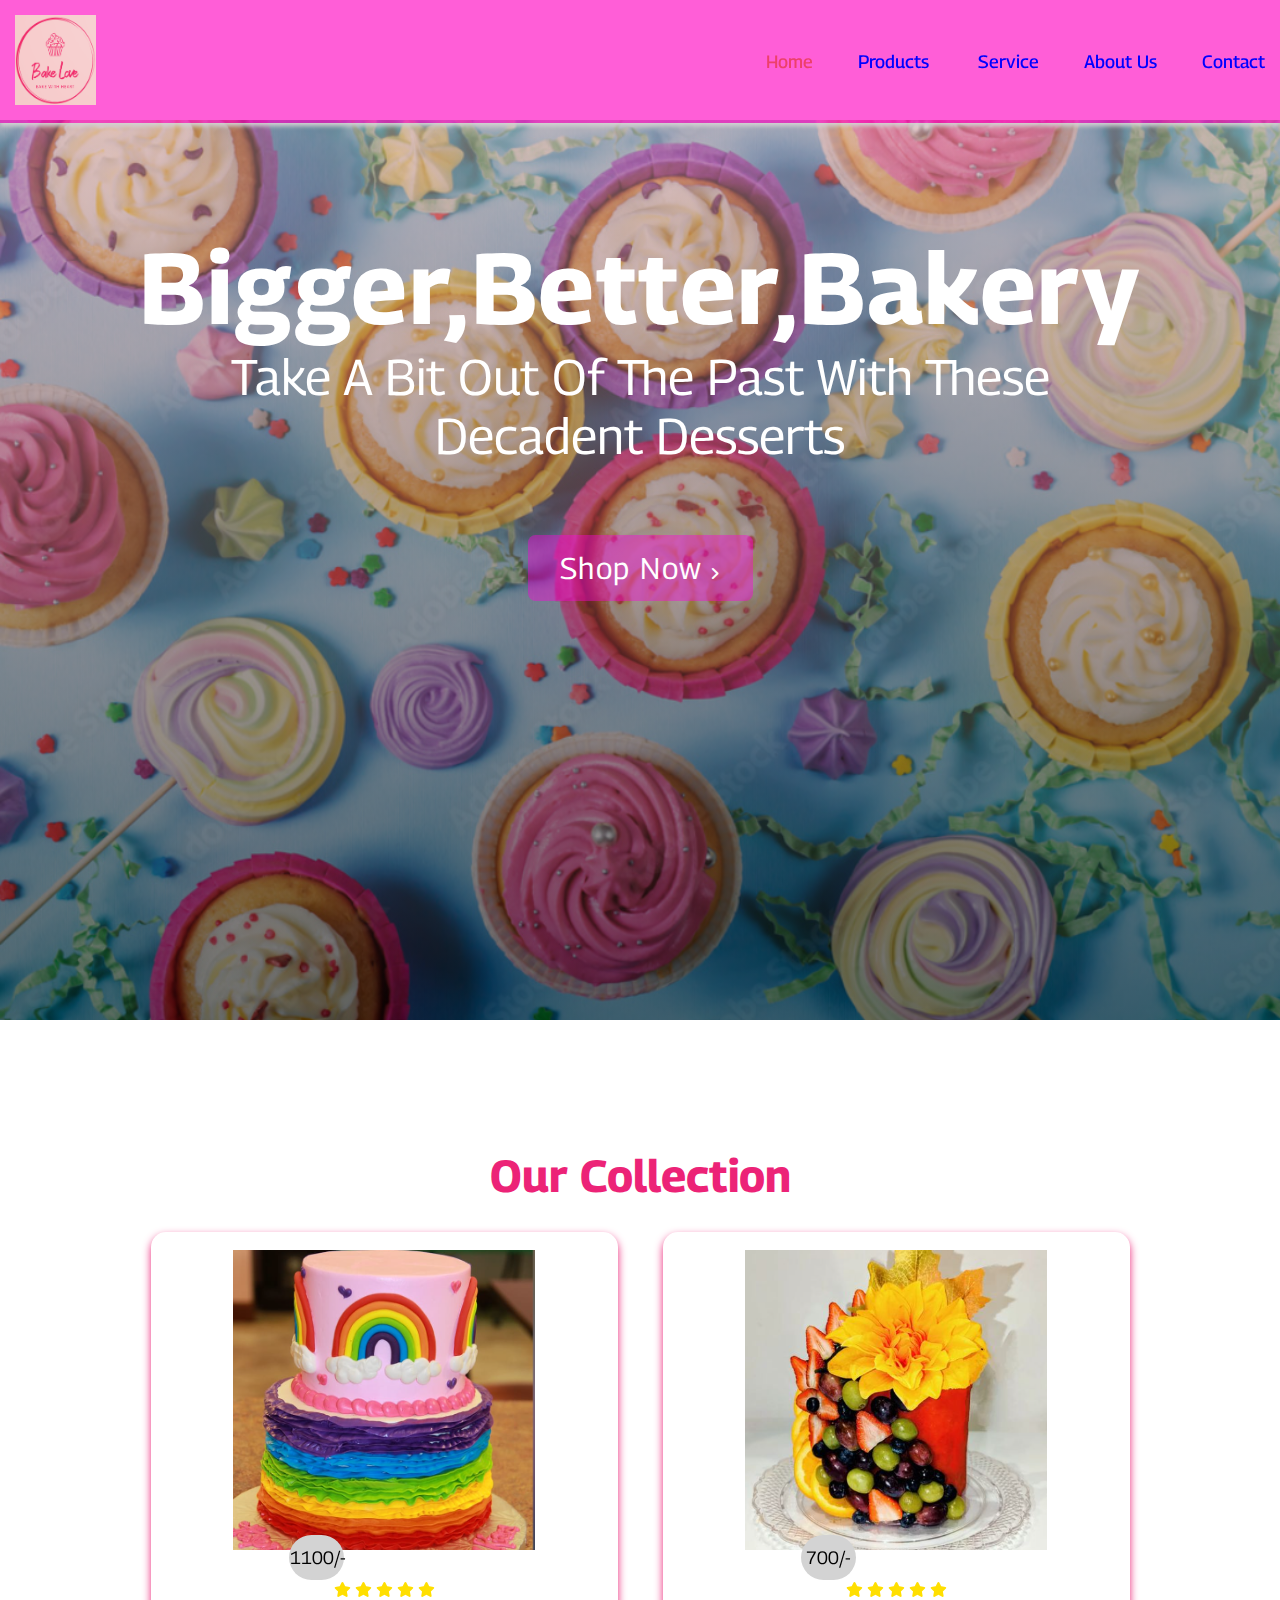
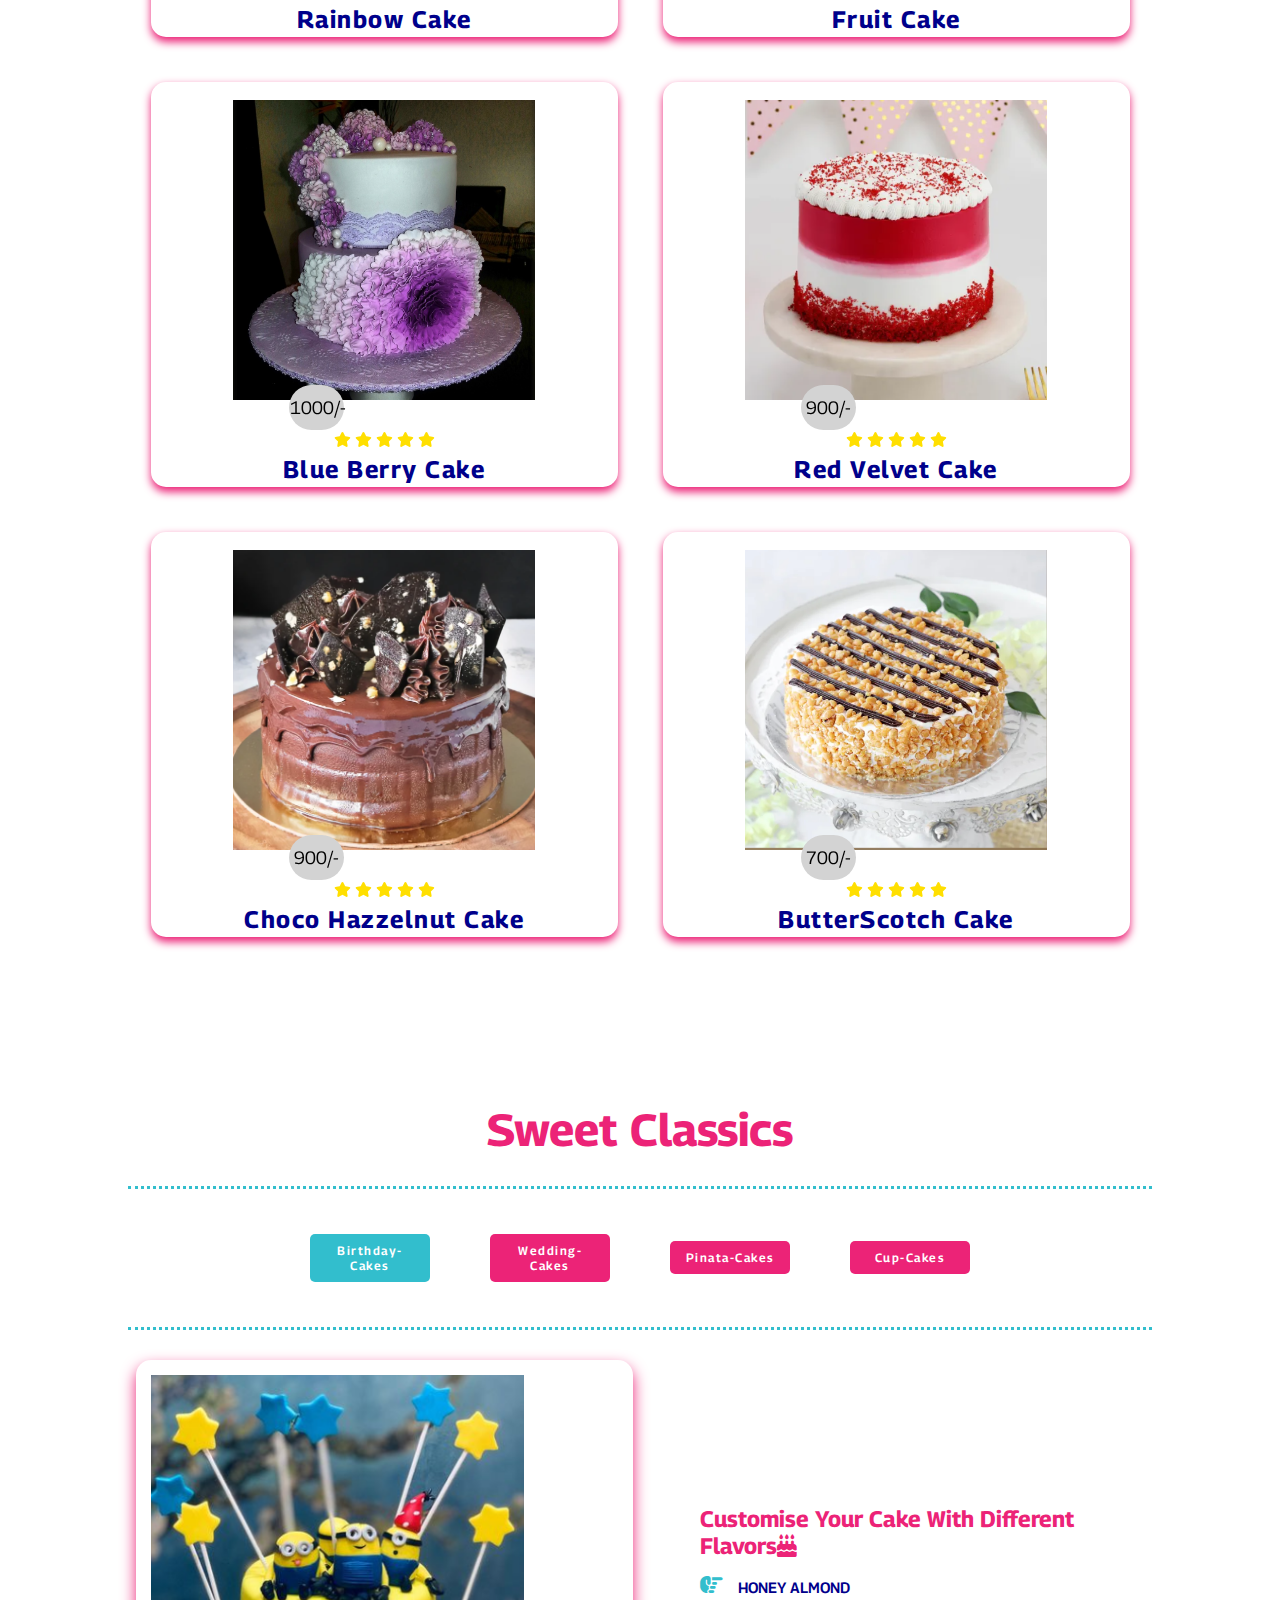
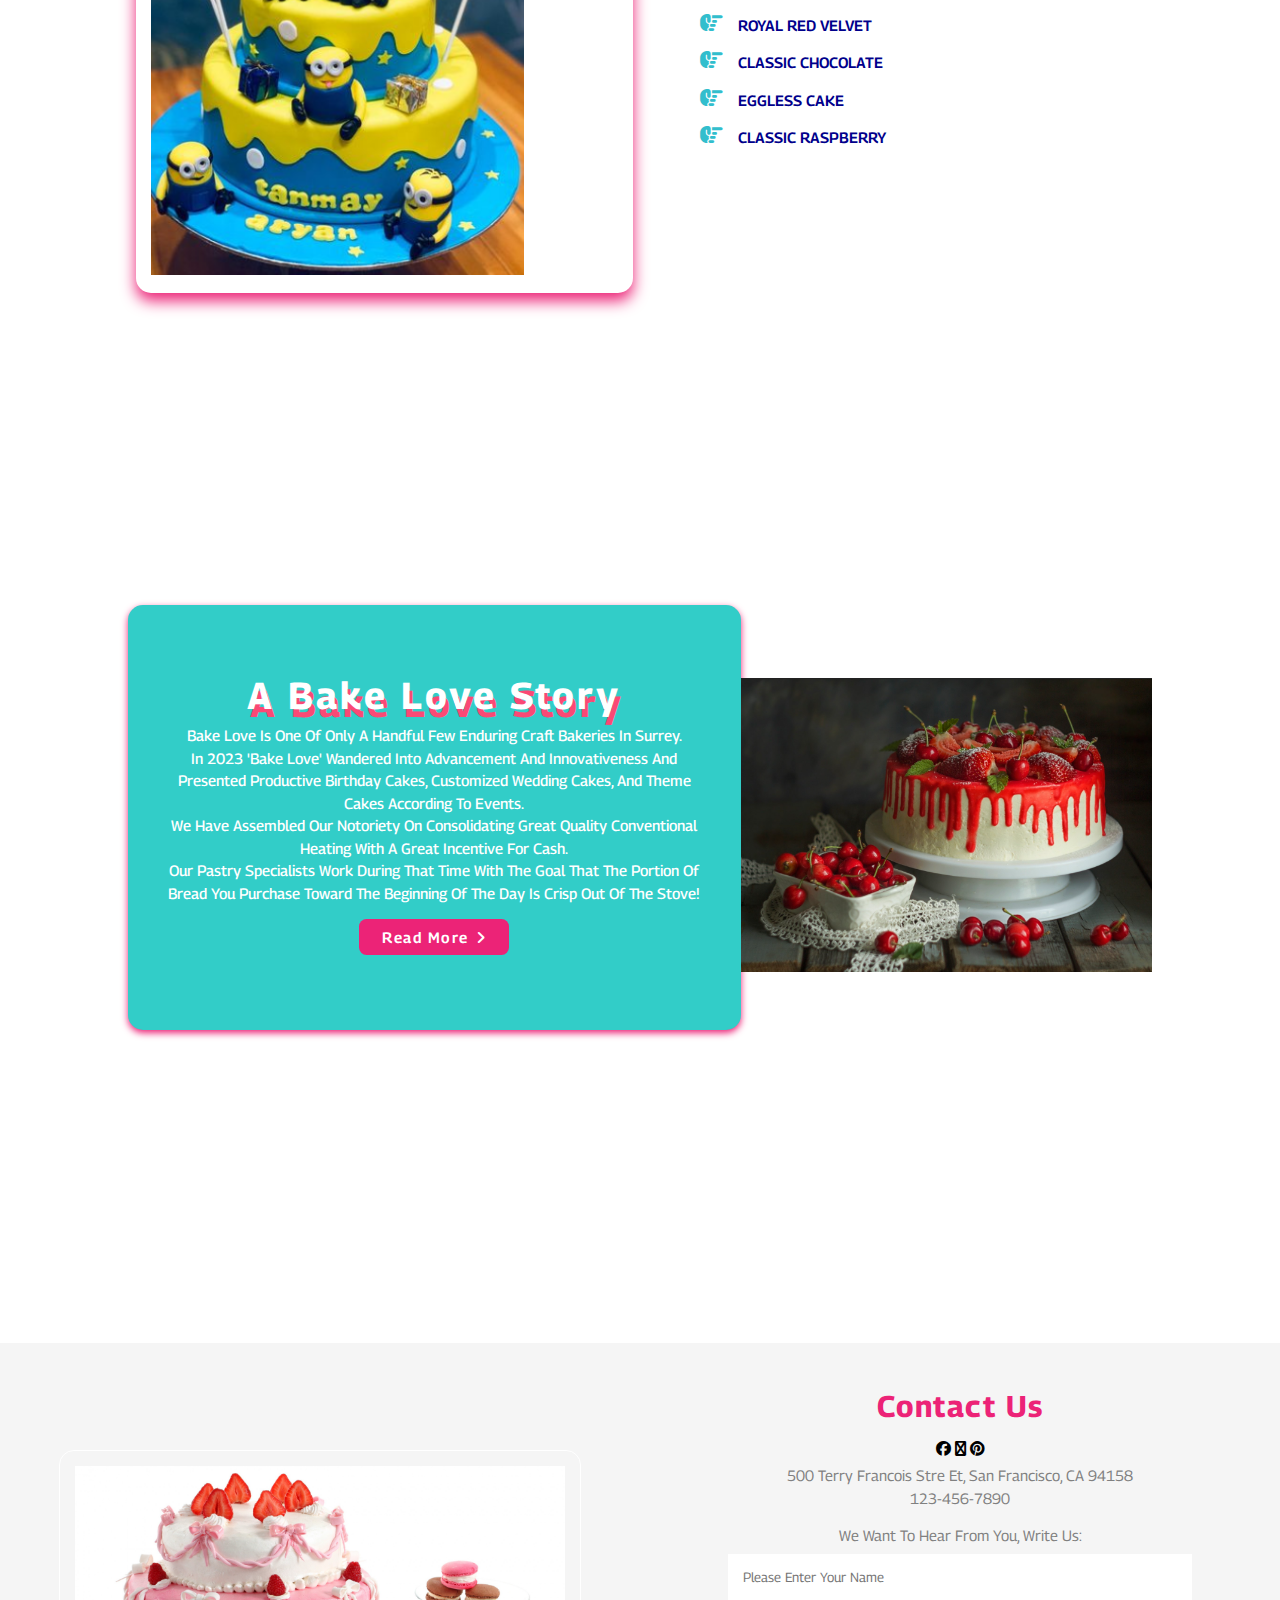
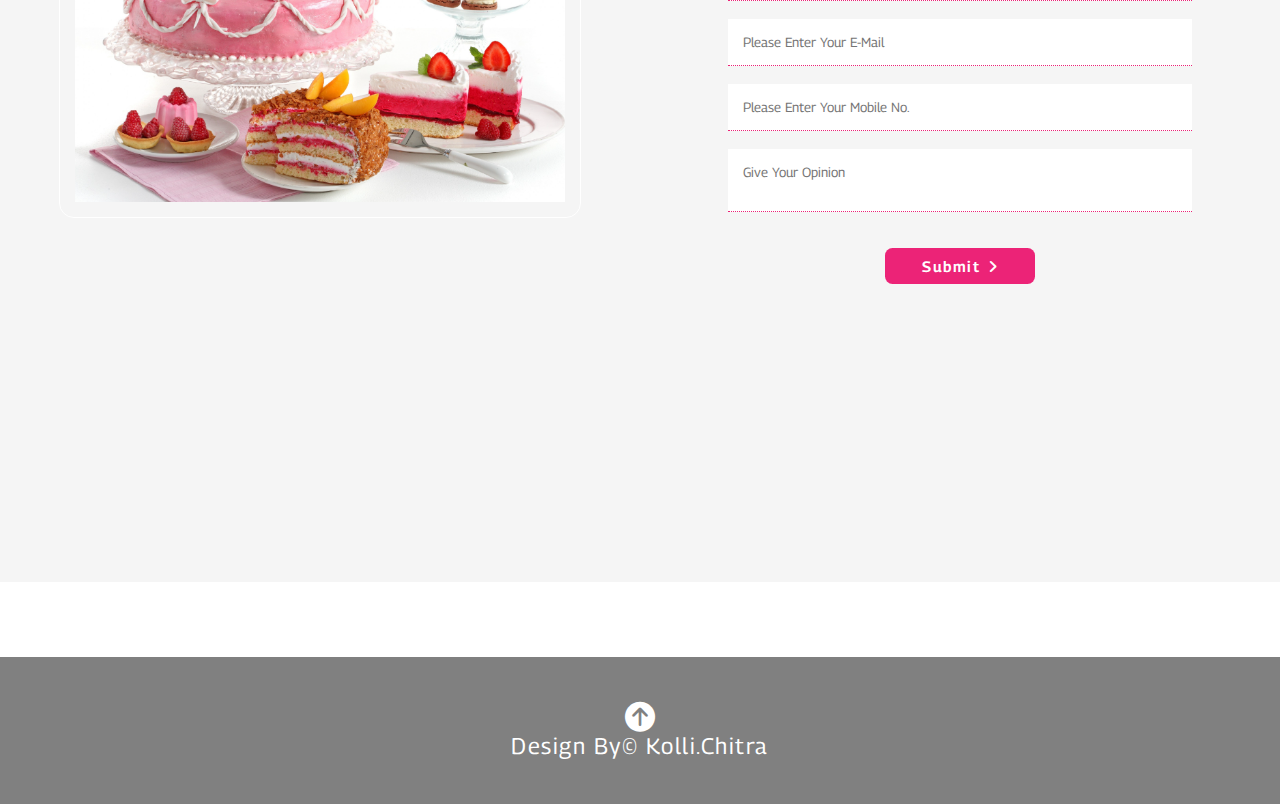
<file: index.html>
<!DOCTYPE html>
<html lang="en">
<head>
    <meta charset="UTF-8">
    <meta http-equiv="X-UA-Compatible" content="IE=edge">
    <meta name="viewport" content="width=device-width, initial-scale=1.0">
    <link rel="stylesheet" href="style.css">
    <link rel="stylesheet" href="https://cdnjs.cloudflare.com/ajax/libs/font-awesome/6.3.0/css/all.min.css">
    <title>Template for cake website</title>
</head>
<body>
    <header>
        <a href="#home" class="logo"><img src="logo.png"heigth="90%" width="90%" ></a>
        <nav class="navigate">
            <ul>
                <li><a href="#home" class="active">home</a></li>
                <li><a href="#product">products</a></li> &nbsp;
                <li><a href="#service">Service</a></li>
                <li><a href="#about">about us</a></li>
                <li><a href="#contact">contact</a></li>
            </ul>
        </nav>
        <div id="menu"><i class='fa-solid fa-bars'></i></div>
    </header>
<!---------------------------------home--------------------------------->
<section id="home" class="home">
    <h1>Bigger,Better,Bakery</h1>
    <p>Take a bit out of the past with these decadent desserts</p>
    <div class="home-btn">
        <button class="shop-now">shop now<i class="fas fa-angle-right"></i></button>
    </div>
</section>
<!-------------------------------------product--------------------------------->
<section id="product" class="product">
    <h1 class="title">Our Collection</h1>
    <div class="cake-product">
        <div class="inner-cake-row">
            <div class="inner-cake-col">
                <img src="rainbow cake.png" alt="">
                <div class="cake-price">
                    <p>1100/-</p>
                </div>
                <div class="cake-star">
                    <i class="fas fa-star"></i>
                    <i class="fas fa-star"></i>
                    <i class="fas fa-star"></i>
                    <i class="fas fa-star"></i>
                    <i class="fas fa-star"></i>
                </div>
                <h2>Rainbow Cake</h2>
                
            </div>
            <div class="inner-cake-col">
                <img src="fruitcake.png" alt="">
                <div class="cake-price">
                    <p>700/-</p>
                </div>
                <div class="cake-star">
                    <i class="fas fa-star"></i>
                    <i class="fas fa-star"></i>
                    <i class="fas fa-star"></i>
                    <i class="fas fa-star"></i>
                    <i class="fas fa-star"></i>
                </div>
                <h2>Fruit Cake</h2>
                
            </div>
            <div class="inner-cake-col">
                <img src="blueberry cake.png" alt="">
                <div class="cake-price">
                    <p>1000/-</p>
                </div>
                <div class="cake-star">
                    <i class="fas fa-star"></i>
                    <i class="fas fa-star"></i>
                    <i class="fas fa-star"></i>
                    <i class="fas fa-star"></i>
                    <i class="fas fa-star"></i>
                </div>
                <h2>Blue Berry Cake</h2>
                
            </div>
            <div class="inner-cake-col">
                <img src="red velvet.png" alt="">
                <div class="cake-price">
                    <p>900/-</p>
                </div>
                <div class="cake-star">
                    <i class="fas fa-star"></i>
                    <i class="fas fa-star"></i>
                    <i class="fas fa-star"></i>
                    <i class="fas fa-star"></i>
                    <i class="fas fa-star"></i>
                </div>
                <h2>Red Velvet Cake</h2>
                
            </div>
            <div class="inner-cake-col">
                <img src="choco hazzelnut.png" alt="">
                <div class="cake-price">
                    <p>900/-</p>
                </div>
                <div class="cake-star">
                        <i class="fas fa-star"></i>
                        <i class="fas fa-star"></i>
                        <i class="fas fa-star"></i>
                        <i class="fas fa-star"></i>
                        <i class="fas fa-star"></i>
                </div>
                <h2>Choco Hazzelnut Cake</h2>
                
            </div>
            <div class="inner-cake-col">
                <img src="butterscotch cake.png" alt="">
                <div class="cake-price">
                    <p>700/-</p>
                </div>
                <div class="cake-star">
                        <i class="fas fa-star"></i>
                        <i class="fas fa-star"></i>
                        <i class="fas fa-star"></i>
                        <i class="fas fa-star"></i>
                        <i class="fas fa-star"></i>
                </div>
                <h2>ButterScotch Cake</h2>
                
            </div>
        </div>
    </div>
</section>
<!-------------------------------------services----------------------------->
<section id="service" class="service">
    <h1 class="title">Sweet Classics</h1>
    <div class="cake-list">
        <a class="btn1 active" data-src="birthday.png">Birthday-Cakes</a>
        <a class="btn1" data-src="wedding.png">Wedding-Cakes</a>
        <a class="btn1" data-src="pinata.png">Pinata-Cakes</a>
        <a class="btn1" data-src="cupcakes.png">Cup-Cakes</a>
    </div>
    <div class="cake-row">
        <div class="image">
            <img src="birthday.png" id="cake-img" alt="img">
        </div>
        <div class="cake-content">
            <div class="cake-info">
                <h3>Customise your cake with different Flavors<i class="fas fa-birthday-cake"></i></h3>
                <a><i class="fas fa-hand-point-right"></i>HONEY ALMOND</a><br>
                <a><i class="fas fa-hand-point-right"></i>ROYAL RED VELVET</a><br>
                <a><i class="fas fa-hand-point-right"></i>CLASSIC CHOCOLATE</a><br>
                <a><i class="fas fa-hand-point-right"></i>EGGLESS CAKE</a><br>
                <a><i class="fas fa-hand-point-right"></i>CLASSIC RASPBERRY</a><br>
            </div>
        </div>
    </div>
</section>

<!-------------------------------------About--------------------------------->
<section id="about" class="about">
    
    <div class="about-content">
        <h2>A Bake Love story</h2>
        <p>Bake Love is one of only a handful few enduring Craft Bakeries in Surrey.<br>
            In 2023 'Bake Love' wandered into advancement and innovativeness and presented productive Birthday Cakes, Customized Wedding Cakes, and Theme Cakes according to events.<br>
            We have assembled our notoriety on consolidating great quality conventional heating with a great incentive for cash.<br>
            Our pastry specialists work during that time with the goal that the portion of bread you purchase toward the beginning of the day is crisp out of the stove!<br>
        </p>
        <button class="btn">Read more<i class="fas fa-angle-right"></i></button>
    </div>
    <div class="imag">
        <img src="img.png" alt="">
    </div>
</section>
<!---------------------------------------------------------footer-------------------------------------------------------------------------------------------------------------------------------------->
<footer class="contact" id="contact">
    <div class="cake-contact">
        <div class="cake-contact-row">
            <div class="cake-contact-col">
                <img src="contact.png" alt=" " class="imgs">
            </div>
            <div class="cake-contact-col">
                <h1>Contact Us</h1>
                <div class="social">
                    <i class="fab fa-facebook"></i>
                    <i class="fa fa-instagram"></i>
                    <i class="fab fa-pinterest"></i>
                </div>
                <p>500 Terry Francois Stre et, San Francisco, CA 94158<br>123-456-7890</p>
                <p>We want to hear from you, write us:</p>
                <form id="formdetails" method="get">
                    <input type="text" name="name" id="name" placeholder="Please Enter Your Name" required>
                    <input type="text" name="email" id="email" placeholder="Please Enter Your E-mail" required>
                    <input type="text" name="mobile" id="mobile" placeholder="Please Enter Your Mobile No." required>
                    <textarea row="8" col="10" name="msg" placeholder="Give Your Opinion"></textarea>
                    <button class="btn">Submit<i class="fas fa-angle-right"></i></button>
                </form>
            </div>
        </div>
            <div class="map">
                <iframe src=""
                width="100%" height="250" style="border:0;" allowfullscreen="" loadi ng="lazy"></iframe>
            </div>
        </div>
        <div class="copyright">
            <a href="#home"><i class="fas fa-arrow-circle-up"></i></a> 
            <p>Design By&copy; kolli.chitra </p>
        </div>
</footer>
<script src="https://cdnjs.cloudflare.com/ajax/libs/jquery/3.6.0/jquery.min.js"></script>
<script>
    $(document).ready(function()
    {
        $('#menu').click(function ()
        {
                $(this).toggleClass('fas fa-times');
                $('.navigate').toggleClass('nav-toggle');    
            });
        $('.service .cake-list .btn1').click(function ()
        {
                $(this).addClass('active').siblings().removeClass('active');

                let src = $(this).attr('data-src');
                $('#cake-img').attr('src', src);
            });
    });

</script>
</body>
</html>
</file>
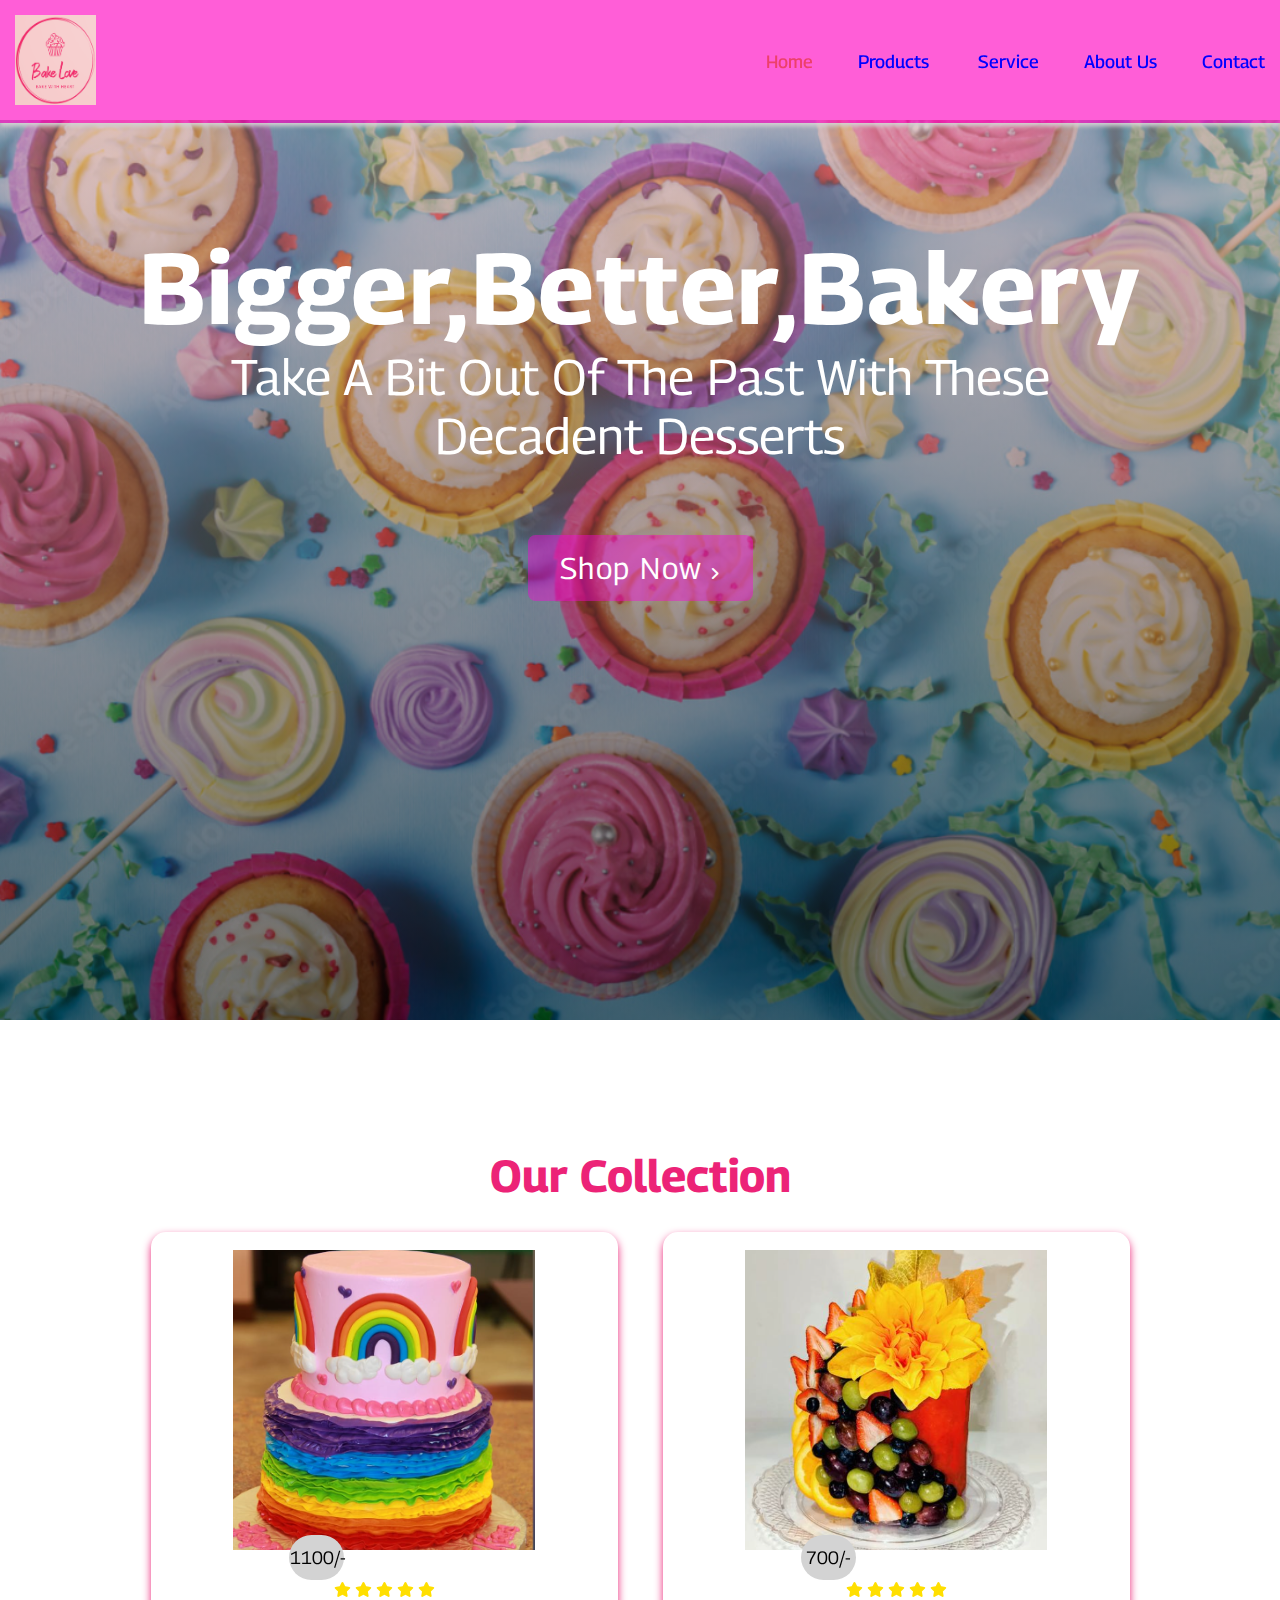
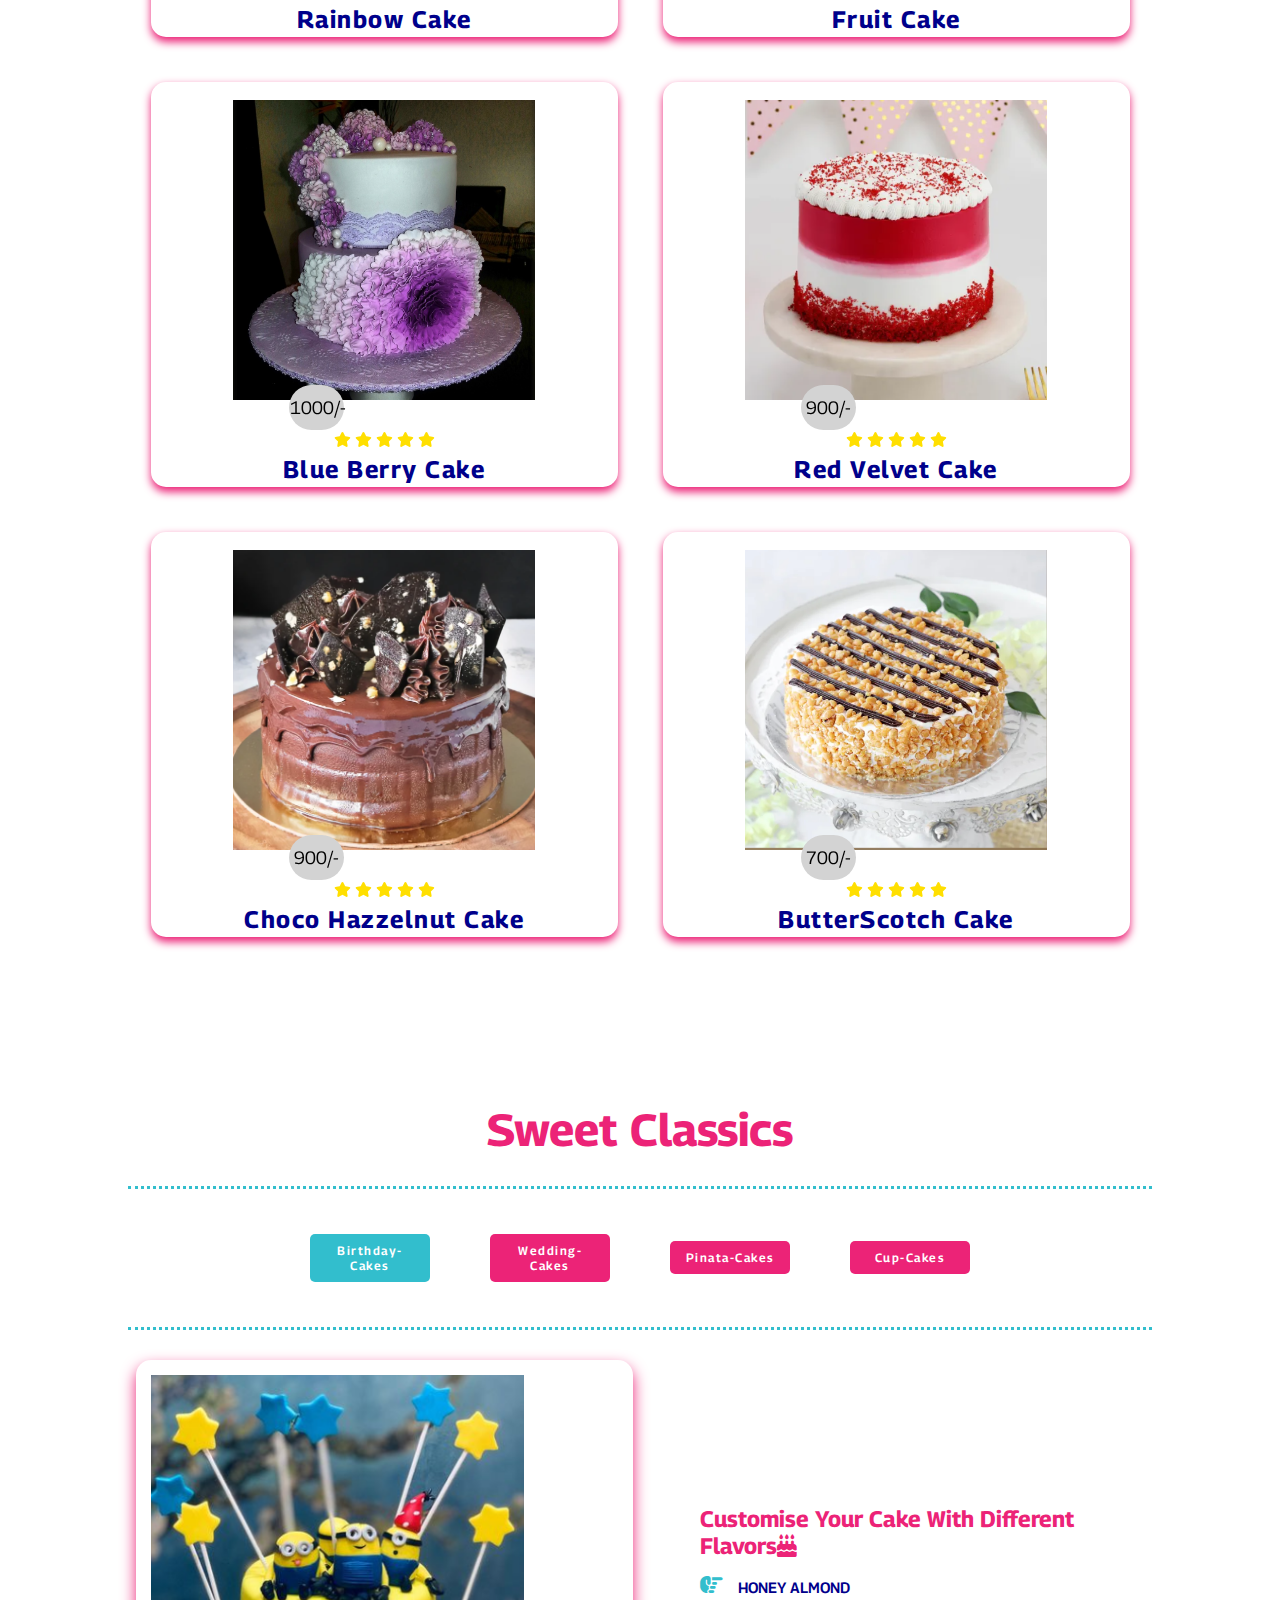
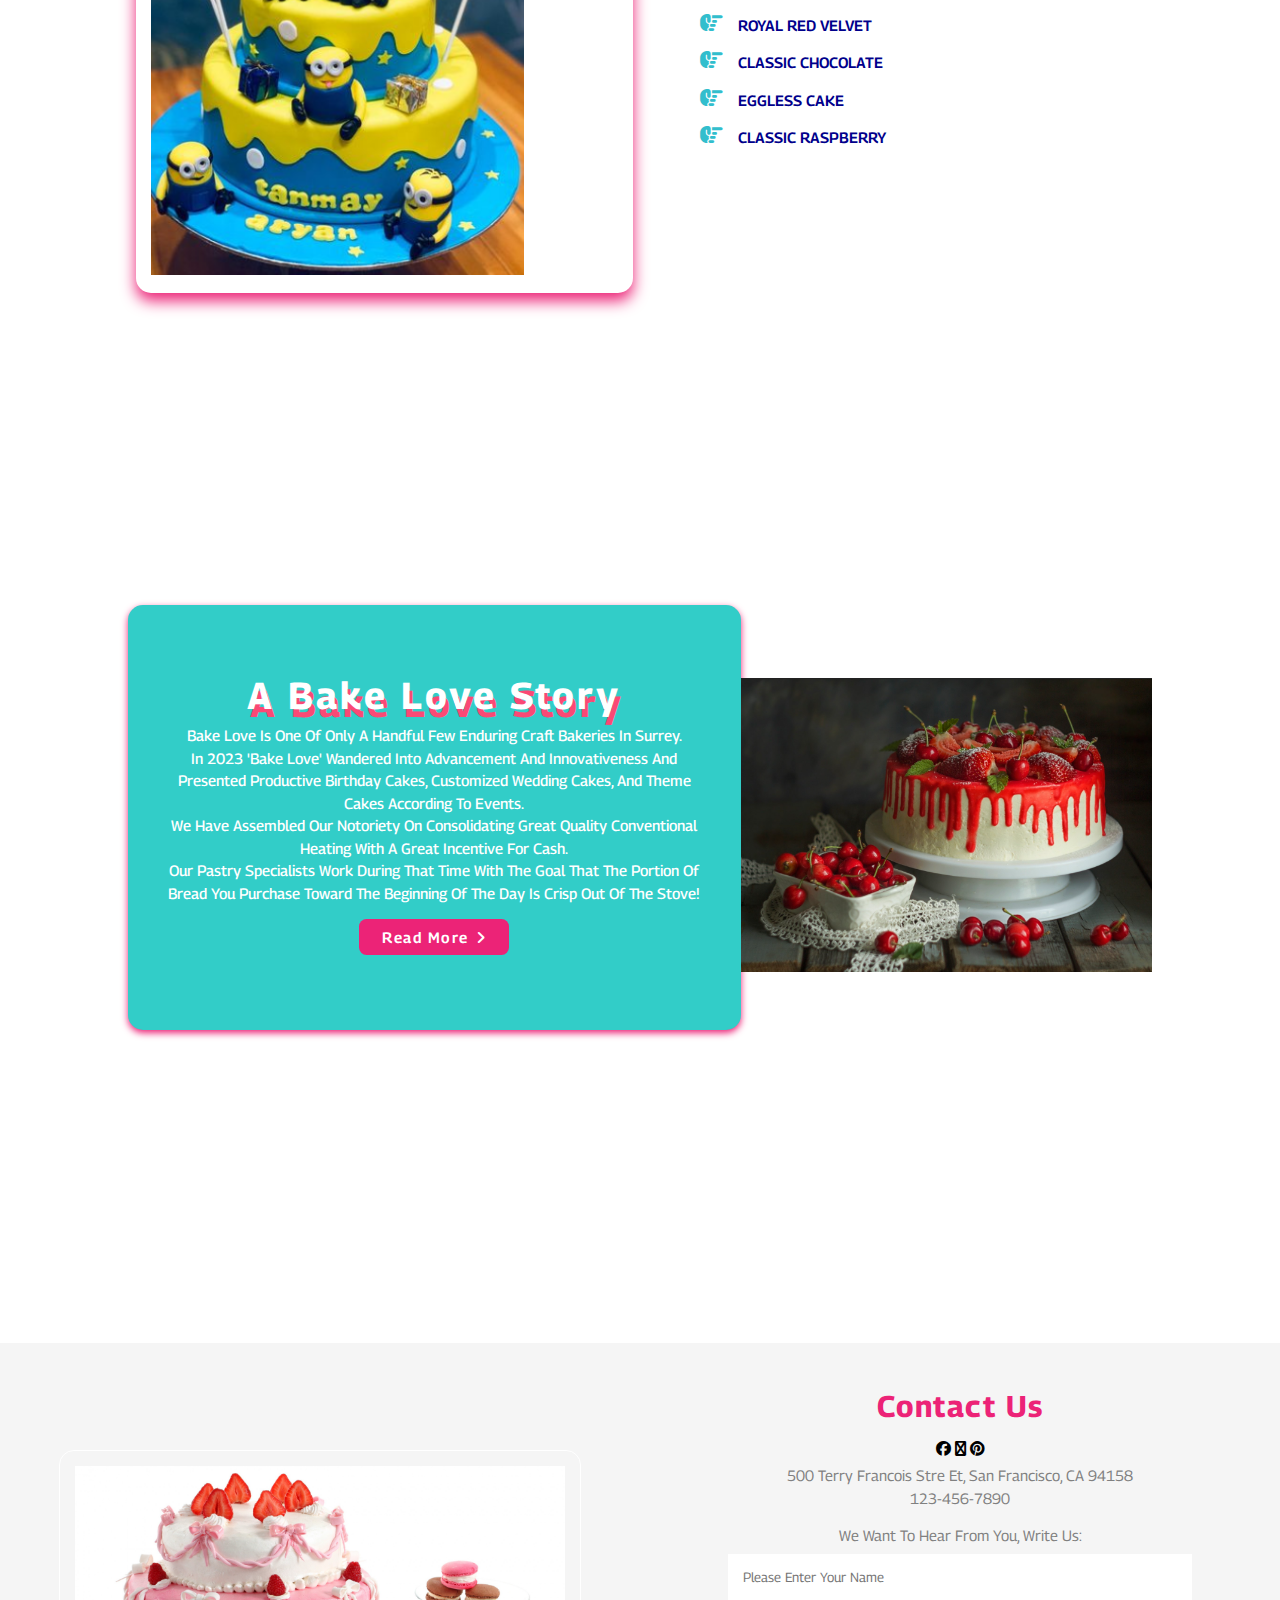
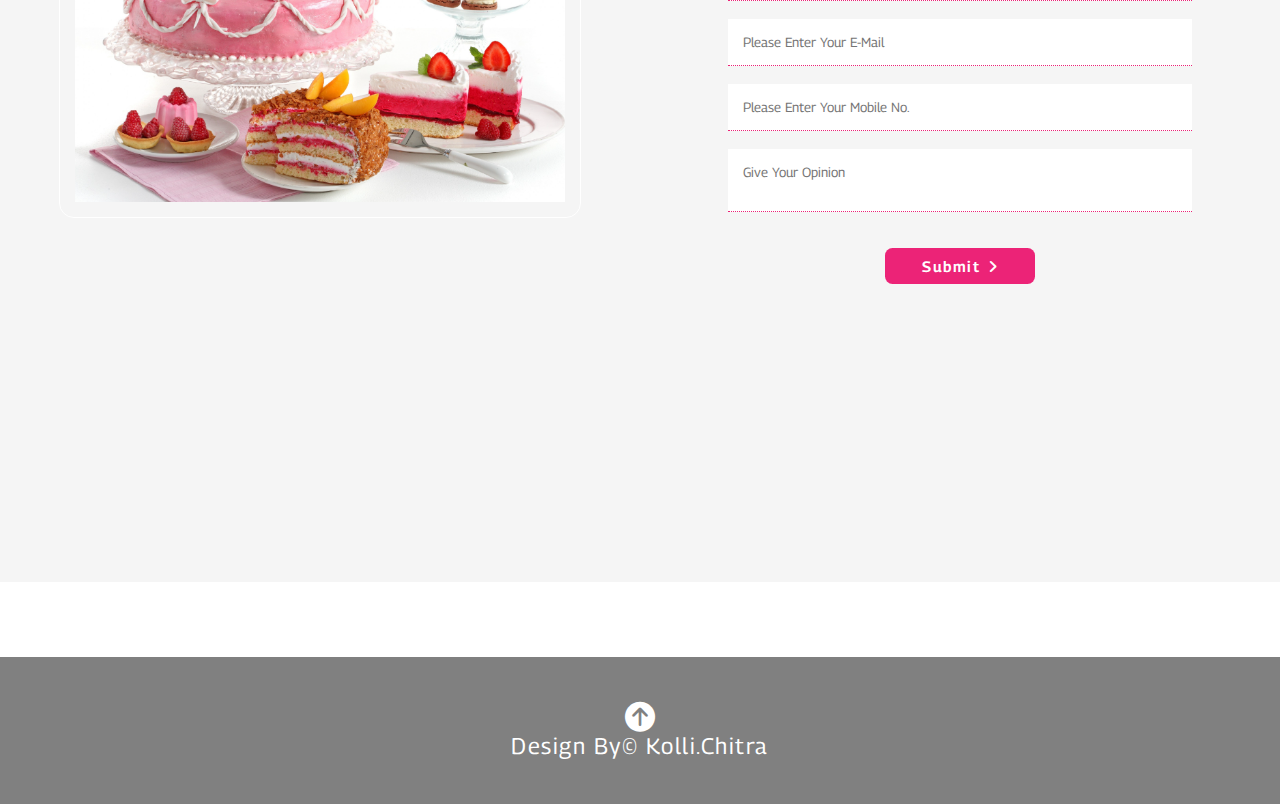
<file: practice.html>
<!DOCTYPE html>
<html lang="en">
<head>
    <meta charset="UTF-8">
    <meta http-equiv="X-UA-Compatible" content="IE=edge">
    <meta name="viewport" content="width=device-width, initial-scale=1.0">
    <link rel="stylesheet" href="style.css">
    <link rel="stylesheet" href="https://cdnjs.cloudflare.com/ajax/libs/font-awesome/6.3.0/css/all.min.css">
    <title>Template for cake website</title>
</head>
<body>
    <header>
        <a href="#home" class="logo"><img src="logo.png"heigth="90%" width="90%" ></a>
        <nav class="navigate">
            <ul>
                <li><a href="#home" class="active">home</a></li>
                <li><a href="#product">products</a></li> &nbsp;
                <li><a href="#service">Service</a></li>
                <li><a href="#about">about us</a></li>
                <li><a href="#contact">contact</a></li>
            </ul>
        </nav>
        <div id="menu"><i class='fa-solid fa-bars'></i></div>
    </header>
<!---------------------------------home--------------------------------->
<section id="home" class="home">
    <h1>Bigger,Better,Bakery</h1>
    <p>Take a bit out of the past with these decadent desserts</p>
    <div class="home-btn">
        <button class="shop-now">shop now<i class="fas fa-angle-right"></i></button>
    </div>
</section>
<!-------------------------------------product--------------------------------->
<section id="product" class="product">
    <h1 class="title">Our Collection</h1>
    <div class="cake-product">
        <div class="inner-cake-row">
            <div class="inner-cake-col">
                <img src="rainbow cake.png" alt="">
                <div class="cake-price">
                    <p>1100/-</p>
                </div>
                <div class="cake-star">
                    <i class="fas fa-star"></i>
                    <i class="fas fa-star"></i>
                    <i class="fas fa-star"></i>
                    <i class="fas fa-star"></i>
                    <i class="fas fa-star"></i>
                </div>
                <h2>Rainbow Cake</h2>
                
            </div>
            <div class="inner-cake-col">
                <img src="fruitcake.png" alt="">
                <div class="cake-price">
                    <p>700/-</p>
                </div>
                <div class="cake-star">
                    <i class="fas fa-star"></i>
                    <i class="fas fa-star"></i>
                    <i class="fas fa-star"></i>
                    <i class="fas fa-star"></i>
                    <i class="fas fa-star"></i>
                </div>
                <h2>Fruit Cake</h2>
                
            </div>
            <div class="inner-cake-col">
                <img src="blueberry cake.png" alt="">
                <div class="cake-price">
                    <p>1000/-</p>
                </div>
                <div class="cake-star">
                    <i class="fas fa-star"></i>
                    <i class="fas fa-star"></i>
                    <i class="fas fa-star"></i>
                    <i class="fas fa-star"></i>
                    <i class="fas fa-star"></i>
                </div>
                <h2>Blue Berry Cake</h2>
                
            </div>
            <div class="inner-cake-col">
                <img src="red velvet.png" alt="">
                <div class="cake-price">
                    <p>900/-</p>
                </div>
                <div class="cake-star">
                    <i class="fas fa-star"></i>
                    <i class="fas fa-star"></i>
                    <i class="fas fa-star"></i>
                    <i class="fas fa-star"></i>
                    <i class="fas fa-star"></i>
                </div>
                <h2>Red Velvet Cake</h2>
                
            </div>
            <div class="inner-cake-col">
                <img src="choco hazzelnut.png" alt="">
                <div class="cake-price">
                    <p>900/-</p>
                </div>
                <div class="cake-star">
                        <i class="fas fa-star"></i>
                        <i class="fas fa-star"></i>
                        <i class="fas fa-star"></i>
                        <i class="fas fa-star"></i>
                        <i class="fas fa-star"></i>
                </div>
                <h2>Choco Hazzelnut Cake</h2>
                
            </div>
            <div class="inner-cake-col">
                <img src="butterscotch cake.png" alt="">
                <div class="cake-price">
                    <p>700/-</p>
                </div>
                <div class="cake-star">
                        <i class="fas fa-star"></i>
                        <i class="fas fa-star"></i>
                        <i class="fas fa-star"></i>
                        <i class="fas fa-star"></i>
                        <i class="fas fa-star"></i>
                </div>
                <h2>ButterScotch Cake</h2>
                
            </div>
        </div>
    </div>
</section>
<!-------------------------------------services----------------------------->
<section id="service" class="service">
    <h1 class="title">Sweet Classics</h1>
    <div class="cake-list">
        <a class="btn1 active" data-src="birthday.png">Birthday-Cakes</a>
        <a class="btn1" data-src="wedding.png">Wedding-Cakes</a>
        <a class="btn1" data-src="pinata.png">Pinata-Cakes</a>
        <a class="btn1" data-src="cupcakes.png">Cup-Cakes</a>
    </div>
    <div class="cake-row">
        <div class="image">
            <img src="birthday.png" id="cake-img" alt="img">
        </div>
        <div class="cake-content">
            <div class="cake-info">
                <h3>Customise your cake with different Flavors<i class="fas fa-birthday-cake"></i></h3>
                <a><i class="fas fa-hand-point-right"></i>HONEY ALMOND</a><br>
                <a><i class="fas fa-hand-point-right"></i>ROYAL RED VELVET</a><br>
                <a><i class="fas fa-hand-point-right"></i>CLASSIC CHOCOLATE</a><br>
                <a><i class="fas fa-hand-point-right"></i>EGGLESS CAKE</a><br>
                <a><i class="fas fa-hand-point-right"></i>CLASSIC RASPBERRY</a><br>
            </div>
        </div>
    </div>
</section>

<!-------------------------------------About--------------------------------->
<section id="about" class="about">
    
    <div class="about-content">
        <h2>A Bake Love story</h2>
        <p>Bake Love is one of only a handful few enduring Craft Bakeries in Surrey.<br>
            In 2023 'Bake Love' wandered into advancement and innovativeness and presented productive Birthday Cakes, Customized Wedding Cakes, and Theme Cakes according to events.<br>
            We have assembled our notoriety on consolidating great quality conventional heating with a great incentive for cash.<br>
            Our pastry specialists work during that time with the goal that the portion of bread you purchase toward the beginning of the day is crisp out of the stove!<br>
        </p>
        <button class="btn">Read more<i class="fas fa-angle-right"></i></button>
    </div>
    <div class="imag">
        <img src="img.png" alt="">
    </div>
</section>
<!---------------------------------------------------------footer-------------------------------------------------------------------------------------------------------------------------------------->
<footer class="contact" id="contact">
    <div class="cake-contact">
        <div class="cake-contact-row">
            <div class="cake-contact-col">
                <img src="contact.png" alt=" " class="imgs">
            </div>
            <div class="cake-contact-col">
                <h1>Contact Us</h1>
                <div class="social">
                    <i class="fab fa-facebook"></i>
                    <i class="fa fa-instagram"></i>
                    <i class="fab fa-pinterest"></i>
                </div>
                <p>500 Terry Francois Stre et, San Francisco, CA 94158<br>123-456-7890</p>
                <p>We want to hear from you, write us:</p>
                <form id="formdetails" method="get">
                    <input type="text" name="name" id="name" placeholder="Please Enter Your Name" required>
                    <input type="text" name="email" id="email" placeholder="Please Enter Your E-mail" required>
                    <input type="text" name="mobile" id="mobile" placeholder="Please Enter Your Mobile No." required>
                    <textarea row="8" col="10" name="msg" placeholder="Give Your Opinion"></textarea>
                    <button class="btn">Submit<i class="fas fa-angle-right"></i></button>
                </form>
            </div>
        </div>
            <div class="map">
                <iframe src=""
                width="100%" height="250" style="border:0;" allowfullscreen="" loadi ng="lazy"></iframe>
            </div>
        </div>
        <div class="copyright">
            <a href="#home"><i class="fas fa-arrow-circle-up"></i></a> 
            <p>Design By&copy; kolli.chitra </p>
        </div>
</footer>
<script src="https://cdnjs.cloudflare.com/ajax/libs/jquery/3.6.0/jquery.min.js"></script>
<script>
    $(document).ready(function()
    {
        $('#menu').click(function ()
        {
                $(this).toggleClass('fas fa-times');
                $('.navigate').toggleClass('nav-toggle');    
            });
        $('.service .cake-list .btn1').click(function ()
        {
                $(this).addClass('active').siblings().removeClass('active');

                let src = $(this).attr('data-src');
                $('#cake-img').attr('src', src);
            });
    });

</script>
</body>
</html>
</file>
<file: style.css>
@import url('https://fonts.googleapis.com/css2?family=Georama:wght@300&family=Tilt+Neon&display=swap');
*
{
    margin:0;
    padding:0;
    font-family: 'Georama', sans-serif;
    box-sizing: border-box;
    text-transform:capitalize;
}
html
{
    font-size:15px;
    scroll-behavior: smooth;
}
html::-webkit-scrollbar
{
    width:.8rem;
}
html::-webkit-scrollbar-thumb
{
    background:rgb(236,35,119);
}
section
{
    min-height:100vh;
    padding: 1rem 10%;
    padding-top: 8rem;
}
header
{
    position: fixed;
    top:0;
    left:0;
    width:100%;
    background:rgba(255, 0, 191, 0.633);
    padding:1rem;
    display:flex;
    align-items:center;
    justify-content:space-between;
    box-shadow:0 .2rem .3rem lightgray;
}
header .logo img
{
    height:6rem;
}
header .navigate ul
{
    display: flex;
    align-items:center;
    justify-content:center;
    list-style: none;
}
header .navigate ul li
{
    margin-left:3rem;
}
header .navigate ul li a
{
    text-decoration: none;
    font-size:1.2rem;
    color:blue;
    font-weight:500;
}
header .navigate ul li a:hover,
header .navigate ul li a.active
{
    color:rgb(237, 64, 107);
}
header #menu
{
    font-size: 2rem;
    color:rgb(236,35,119);
    cursor: pointer;
    display: none;
}
@media(max-width:768px)
{
    header #menu
    {
        display:block;
    }
    header .navigate
    {
        position:fixed;
        top:8rem;
        left:0;
        width:100%;
        background:aliceblue;
        transform: scaleY(0);
        transform-origin: top;
        opacity: 0;
    }
    header .navigate ul 
    {
        flex-flow: column;
        padding: 1rem;
    }
    header .navigate ul li
    {
        margin: 1rem;
        width:100%;
    }
    header .navigate ul li a
    {
        display:block;
        color: #000;
        padding-left: 2rem;
        border-right: .1rem solid #000;
        font-size: 1rem;
    }
    header .navigate ul li a:hover,
    header .navigate ul li a.active
    {
        color:rgb(35, 176, 236);
        border-color: rgb(35, 172, 236);
    }
    header .navigate.nav-toogle
    {
        transform: scaleY(1);
        opacity: 1;
    }
    .fa-times
    {
        transition: .5s ease;
        transform:rotate(180deg);
    }
}
/*-------------------------home--------------------*/
.home
{
    background: linear-gradient(rgba(214,155,155,0.5),rgba(0,0,0,0.5)),url("bg.png");
    background-position: center;
    background-size: cover;
    color: #fff;
    text-align: center;
    margin-top: 120px;
    font-size: 50px;
    padding-top: 5px;
}
.shop-now
{
    background: linear-gradient(rgba(214,155,155,0.5),rgba(0,0,0,0.5));
    background-position: center;
    background-size: cover;
    color: #fff;
    text-align: center;
    margin-top: 120px;
    font-size: 30px;
    padding:5px;
}
.home h1
{
    padding-top: 10%;
    letter-spacing:.1rem;
}
.home-btn button
{
    width:15rem;
    padding:1rem .7rem;
    border:none;
    margin-top: 70px;
    border-radius:.5rem;
    text-align: center;
    letter-spacing: .1rem;
    color:#fff;
    background:rgba(255, 0, 221, 0.411);
}
.home-btn button i
{
    margin-left: .5rem;
    font-size: 1rem;
    text-align:center;
    animation: animate .3s ease infinite;
    transition: .3s ease;
}
@keyframes animate
{
    0%
    {
        transform:translateX(-5px);
    }
    100%
    {
        transform:translateX(5px);
    }
}
@media(max-width:768px)
{
    .home h1
    {
        font-size:3rem;
        padding-top: 50%;
    }
    .home p
    {
        font-size: 1.2rem;
    }
}
/*-------------------------------products---------------------------------*/
.title
{
    text-align: center;
    font-size: 3rem;
    padding: .5rem;
    color:rgb(236,35,119);
}
.cake-product .inner-cake-row
{
    display: flex;
    align-items: center;
    justify-content:center;
    flex-wrap: wrap;
}
.cake-product .inner-cake-col
{
    max-width: 1300px;
    background:#fff;
    height: 27rem;
    flex: 1 1 21rem;
    padding:1.2rem;
    margin:1.5rem;
    border-radius:1rem;
    box-shadow: 0 .3rem .6rem rgb(236,35,119);
    text-align: center;
}
.cake-product .inner-cake-col:hover
{
    transform: translateY(-.5rem);
    transition: .5s ease;
}
.cake-product .inner-cake-col img
{
    height: 20rem;
    width: 70%;
    object-fit: cover;
}
.cake-product .inner-cake-col .cake-price
{
    position: absolute;
    width: 3.7rem;
    height:auto;
    margin-top: -1.2rem;
    margin-left: 8rem;
    padding:.8rem .1rem;
    text-align: center;
    font-size:1.2rem;
    border: none;
    border-radius: 5rem;
    background: lightgray;
    color:#000;
}
.cake-star
{
    color:#FFDF00;
    position: relative;
    margin-top: 1.8rem;
}
.cake-product .inner-cake-col h2
{
    padding: .5rem 0;
    color: darkblue;
    font-size: 1.6rem;
    letter-spacing:.1rem;
}
@media(max-width:768px)
{
    .title
    {
        text-align: center;
        font-size:2rem;
    }
}
/*------------------------------services-----------------------------------*/
.service .cake-list
{
    display:flex;
    align-items: center;
    justify-content: center;
    list-style:none;
    padding:1rem 0;
    margin:1.5rem 0;
    border-top:.2rem dotted rgb(50, 190, 205);
    border-bottom : .2rem dotted rgb(50, 190, 205);
}
.service .cake-list .btn1
{
    width: 8rem;
    padding: .6rem;
    border-radius: 5px;
    border:none;
    background:rgb(236,35,119);
    color:#fff;
    font-size:0.8rem;
    font-weight:600;
    letter-spacing: .1rem;
    margin: 2rem;
    text-align: center;
}
.service .cake-list .btn1.active,
.service .cake-list .btn1:hover
{
    background:rgb(50, 190, 205);
    transition: .5s ease;
    cursor: pointer;
}
.service .cake-row
{
    display: flex;
    align-items: center;
    justify-content: center;
    flex-wrap: wrap;
}
.service .cake-row .image
{
    margin:.5rem;
    padding:1rem;
    flex: 1 1 21rem;
    border-radius: 1rem;
    box-shadow:  0 .5rem 1rem rgb(236,35,119);
}
.service .cake-row .image img
{
    width: 80%;
    height: 500px;
    object-fit: cover;
}
.service .cake-content
{
    flex:1 1 22rem;
}
.service .cake-content .cake-info
{
    padding: 1rem 4rem;
}
.service .cake-content .cake-info h3
{
    font-size:1.5rem;
    color:rgb(236,35,119)
}
.service .cake-content .cake-info a i
{
    padding:1rem 1rem 0 0;
    font-size:1.5rem;
    color:rgb(50, 190, 205);
}
.service .cake-content .cake-info a
{
    font-size: 1rem;
    font-weight: 600;
    color:darkblue;
    cursor: pointer;
}
.service .cake-content .cake-info a:hover
{
    text-decoration: underline;
}
@media(max-width:768px)
{
    .service .cake-list .btn1
    {
        display:inline-block;
        margin:.2rem;
        font-size: .6rem;
    }
}
/*--------------------------------About-----------------------------------*/
.about 
{
    display:flex;
    justify-content: space-between;
    align-items: center;
}
.about .about-content 
{
    width:100%;
    height:auto;
    padding:4rem 2rem;
    box-shadow: 0 .2rem .5rem rgb(236,35,119);
    text-align: center;
    background: rgb(50, 205, 200);
    border-radius: 1rem;
}
.about-content h2
{
    font-size:2.5rem;
    color:#fff;
    padding:.5rem 0;
    letter-spacing: .2rem;
    text-shadow:.2rem .5rem #fa4975;
}
.about-content p
{
    font-size:1rem;
    font-weight:500;
    line-height: 1.5rem;
    color:#fff;
}
.about .imag img
{
    width:100%;
    height:auto;
}
.about .imag img:hover
{
    animation: animate-img 5s ease infinite;
    cursor: pointer;
}
.imag
{
    display: flex;
    justify-content: space-between;+
    padding: 40px;
    width: 70%;
    margin: 1rem auto 0 auto;
    height: 80%;
}
.imag .right
{
    overflow: hidden;
}
.imag img
{
    height: 550px;
}
.about .imag img:hover
{
    animation: animate-img 5s ease infinite;
    cursor: pointer;
}
@keyframes animate-img
{
    0%,100%
    {
        transform: translateX(-3rem);
    }
    25%
    {
        transform: translateY(5rem);
    }
    50%
    {
        transform: translateX(3rem);
    }
    75%
    {
        transform: translateY(-5rem);
    }
}
.btn
{
    margin: 1rem 0;
    width: 10rem;
    padding:.6rem;
    border-radius:.5rem;
    border:none;
    background: rgb(236,35,119);
    color:#fff;
    font-size: 1rem;
    font-weight:600;
    letter-spacing: .1rem;
    
}
button i
{
    margin-left: .5rem;
    font-size: 1rem;
    text-align:center;
    animation: animate .3s ease infinite;
    transition: .3s ease;
    
}
@media(max-width:768px)
{
    .about
    {
        display:block;
        justify-content: space-between;
        align-items: center;   
    }
}
/*------------------------------contact us---------------------*/
.contact
{
    padding-top:8.5rem;
}
.cake-contact
{
    width:100%;
    background: whitesmoke;
}
.cake-contact-row
{
    display:flex; 
    flex-wrap: wrap; 
    justify-content: center; 
    align-items:center;
}
.cake-contact-col
{
margin:2rem; 
flex: 1 1 20rem; 
text-align:center;
}
.cake-contact-col .imgs
{
border:1px solid #fff;
}
.cake-contact-col img
{
    width:90%;
    height:auto;
    margin:1.5rem;
    padding:1rem;
    flex:1 1 21rem; 
    border:1px solid transparent; 
    border-radius: 1rem;
}
.cake-contact-col h1
{
    padding:1rem 0; 
    color: rgb(236, 35, 119); 
    letter-spacing: .1rem;
}
.cake-contact-col.social i
{
    padding:.8rem; 
    border: none;
    border-radius: 1rem;
    background:rgb(236, 35, 119); 
    color:#fff; 
    font-size: 1.5rem;
}
.cake-contact-col .social i:hover
{
    transition: 0.5s ease; 
    background: limegreen; 
    color:#fff;
    cursor: pointer;
}
.cake-contact-col p
{
    padding:.5rem 0;
    line-height:1.5rem; 
    color:gray;
}
.cake-contact-col input, 
.cake-contact-col textarea
{
    width: 80%;
    padding:1rem;
    margin-bottom:1.2rem; 
    border:none; 
    border-bottom:.1rem dotted rgb(236, 35, 119);
}
.cake-contact-col textarea
{
    resize: none;
}
.copyright
{
    margin-top: 5rem;
    padding:3rem; 
    text-align:center; 
    background: gray;
}
.copyright i
{
    font-size:2rem;
    color:#fff;
}
.copyright p
{
    letter-spacing: .1rem; 
    font-size: 1.5rem; 
    color:#fff;
}
</file>
